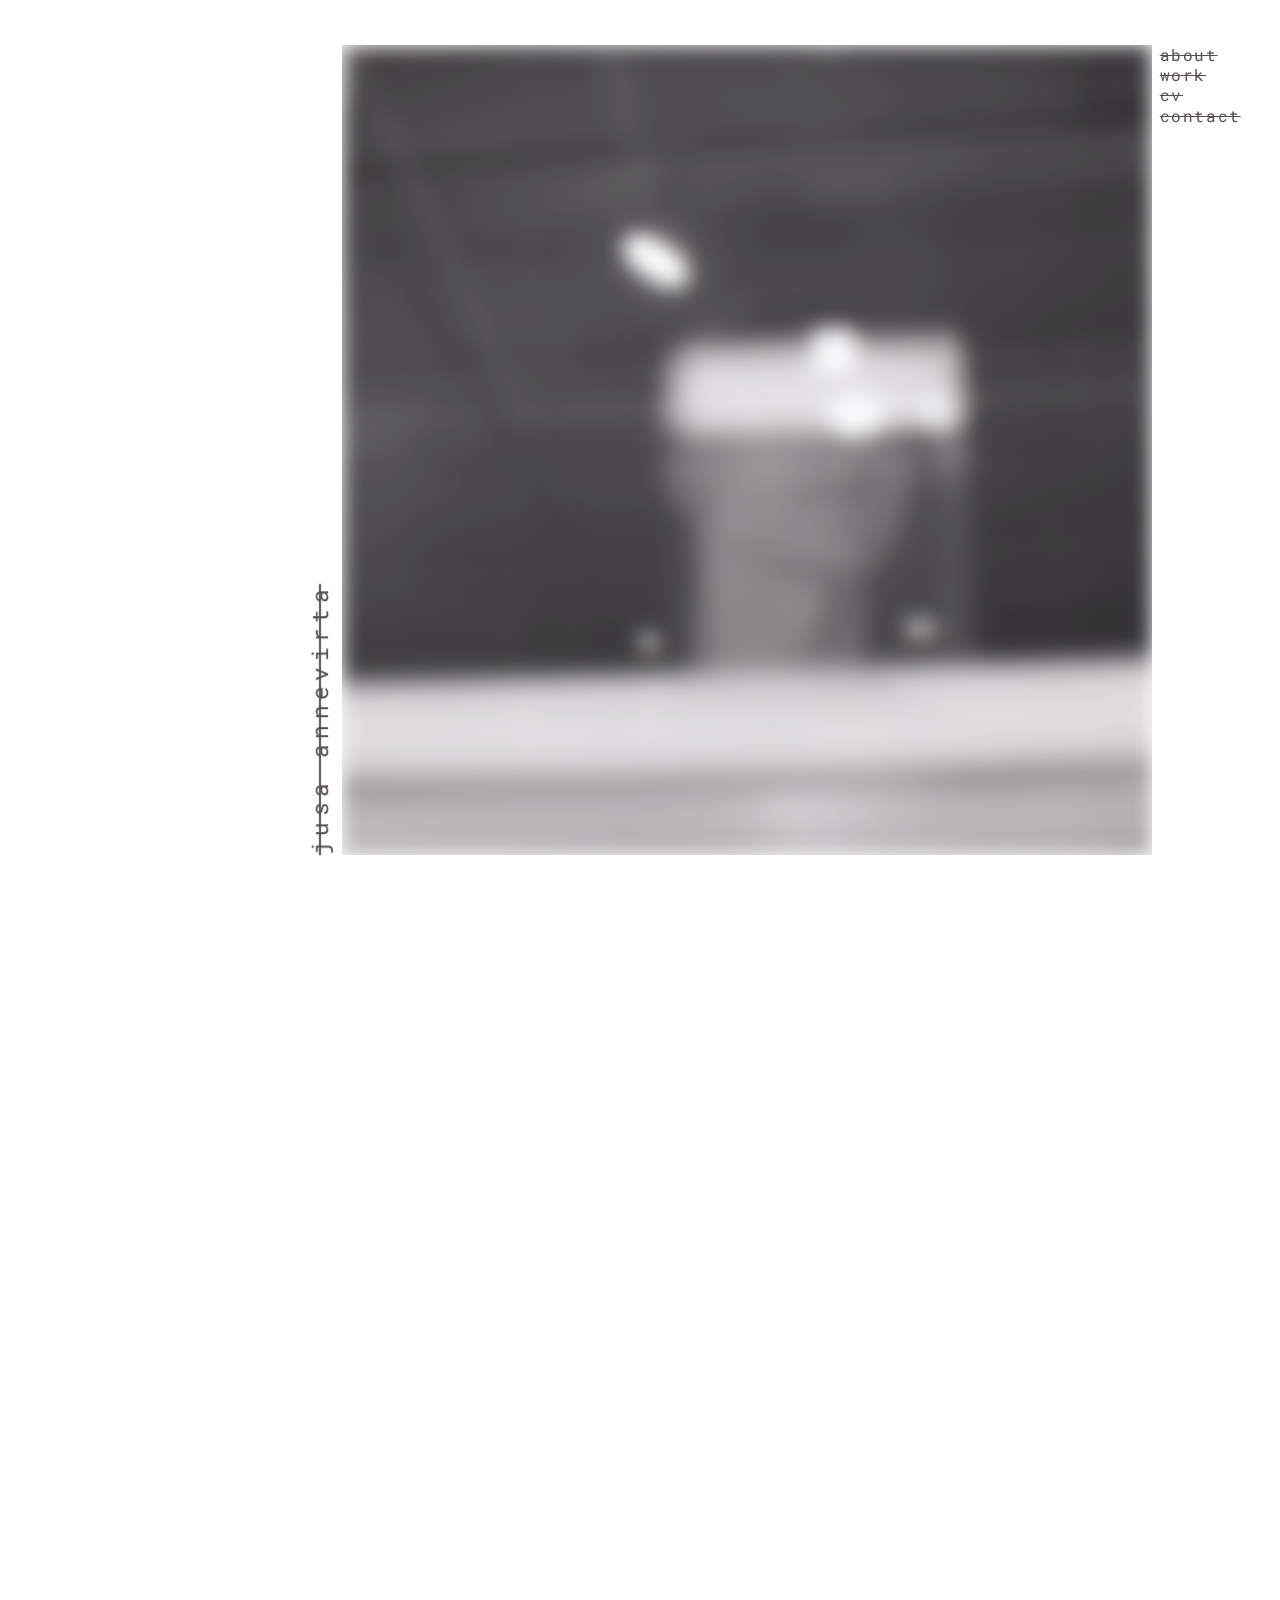
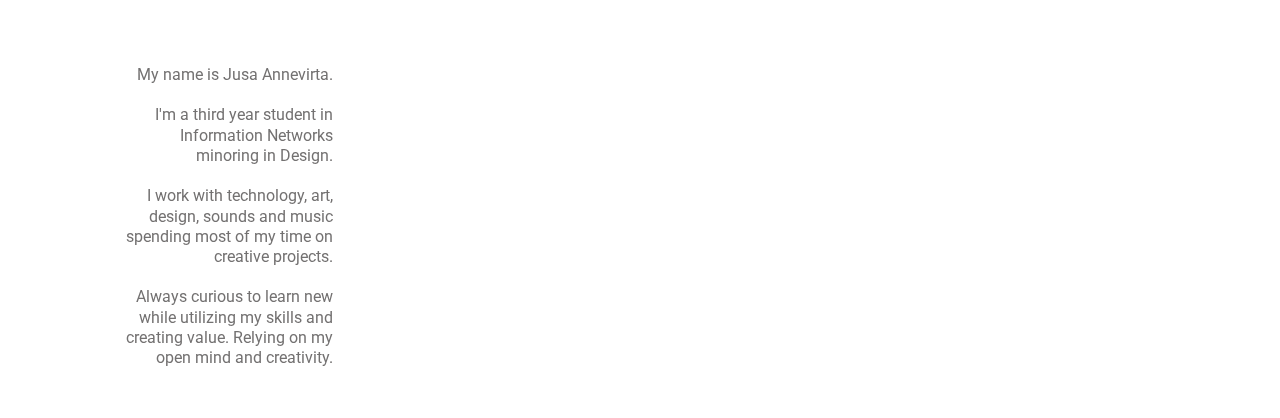
<file: index.html>
<!DOCTYPE html>
<html>

<head>
  <title>jusa annevirta</title>
  <meta name="description" content="Portfolio – Jusa Annevirta" />
  <meta property="og:title" content="Portfolio – Jusa Annevirta" />
  <meta property="og:url" content="http://www.jusaannevirta.com" />
  <meta property="og:type" content="website" />
  <meta property="og:description" content="Portfolio – Jusa Annevirta" />
  <meta property=”og:image” content=”http://www.jusaannevirta.com/images/portrait.png” />
  <link rel=" icon" type="image/png" href="images/favicon.ico" />
  <link rel="stylesheet" type="text/css" href="styles/normalize.css" />
  <link rel="stylesheet" type="text/css" href="styles/styles.css" />
  <link href="https://fonts.googleapis.com/css?family=Roboto:regular&display=swap" rel="stylesheet">
  <link href="https://fonts.googleapis.com/css?family=Roboto+Mono:regular&display=swap" rel="stylesheet">
  <meta charset="utf-8" />
  <meta name="viewport" content="width=device-width, initial-scale=1">
  <script src="https://ajax.googleapis.com/ajax/libs/jquery/2.2.2/jquery.min.js"></script>
  <script src="scripts/index-script.js" type="text/javascript"></script>
  <script>
    window.dataLayer = window.dataLayer || [];

    function gtag() {
      dataLayer.push(arguments);
    }
    gtag('js', new Date());
    gtag('config', 'G-DN64KQDXKZ');
  </script>
</head>

<body>
  <div class="frame index">

    <div id="top"></div>
    <div class="main-image-container">
      <div class="main-image-wrapper">
        <img class="main-image" src="images/portrait.png" alt="portrait">
      </div>
    </div>
    <div class="main-header-container">
      <h2 class="main-header">
        <a href="#top">jusa annevirta</a>
      </h2>
    </div>
    <div class="nav-container">
      <nav class="nav">
        <ul style="list-style-type:none">
          <li class="toggle about"><a href="#about">about</a></li>
          <li class="toggle"><a href="work.html">work</a></li>
          <li class="toggle"><a href="cv.html">cv</a></li>
          <li class="toggle"><a href="contact.html">contact</a></li>
        </ul>
      </nav>
    </div>
    <section class="intro" id="about">
      <p>
        My name is Jusa Annevirta. <br><br>
        I'm a third year student in Information Networks minoring in Design.<br><br>
        I work with technology, art, design, sounds and music spending most of my time on creative projects.<br><br>
        Always curious to learn new while utilizing my skills and creating value. Relying on my open mind and
        creativity.
      </p>
    </section>



  </div>
</body>

</html>
</file>
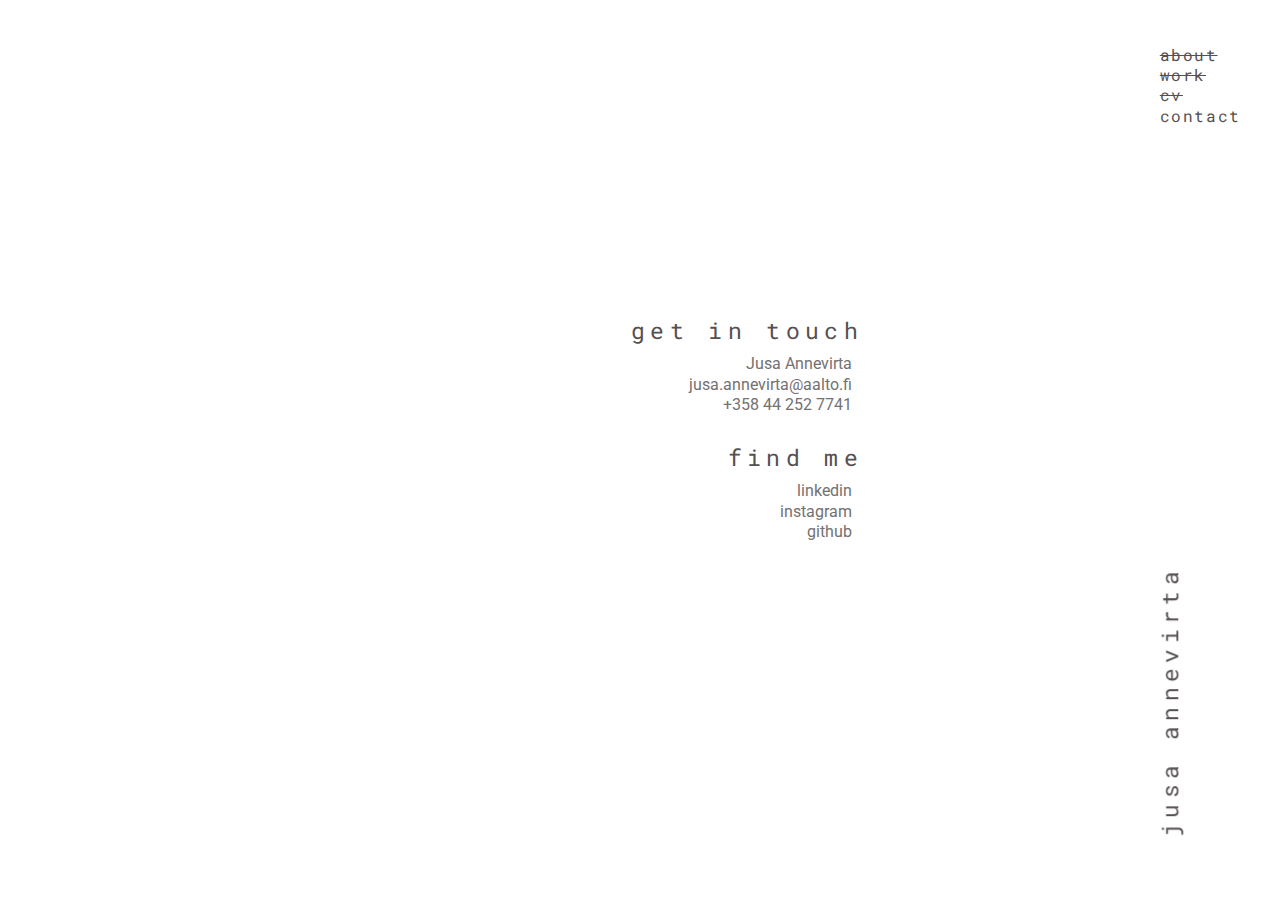
<file: contact.html>
<!DOCTYPE html>
<html>

<head>
  <title>contact – jusa annevirta</title>
  <meta name="description" content="Contact – Jusa Annevirta" />
  <link rel="icon" type="image/png" href="images/favicon.ico" />
  <link rel="stylesheet" type="text/css" href="styles/normalize.css" />
  <link rel="stylesheet" type="text/css" href="styles/styles.css" />
  <link href="https://fonts.googleapis.com/css?family=Roboto:regular&display=swap" rel="stylesheet">
  <link href="https://fonts.googleapis.com/css?family=Roboto+Mono:regular&display=swap" rel="stylesheet">
  <meta charset="utf-8" />
  <meta name="viewport" content="width=device-width, initial-scale=1">
  <script>
    window.dataLayer = window.dataLayer || [];

    function gtag() {
      dataLayer.push(arguments);
    }
    gtag('js', new Date());
    gtag('config', 'G-DN64KQDXKZ');
  </script>
</head>

<body>
  <div class="frame">

    <div class="nav-container">
      <nav class="nav">
        <ul style="list-style-type:none">
          <li class="toggle"><a href="index.html#about">about</a></li>
          <li class="toggle"><a href="work.html">work</a></li>
          <li class="toggle"><a href="cv.html">cv</a></li>
          <li class="toggle"><a class="current" href="contact.html">contact</a></li>
        </ul>
      </nav>
    </div>

    <div class="side-header-container" id="hide">
      <div>
        <h2 class="side-header">
          <a class="current" href="index.html">jusa annevirta</a>
        </h2>
      </div>
    </div>

    <div class="contact-container">
      <div class="contact-content">
        <div class="contact">
          <h2>get in touch</h2>
          <div class="get-in-touch">
            <p class="body">Jusa Annevirta</p>
            <a class="body current" href="mailto:jusa.annevirta@aalto.fi">jusa.annevirta@aalto.fi</a>
            <p class="body">+358 44 252 7741</p>
          </div>
        </div>
        <div class="contact">
          <h2>find me</h2>
          <div class="find-me">
            <a class="body current" href="https://www.linkedin.com/in/annevirtajusa/">linkedin</a><br />
            <a class="body current" href="https://www.instagram.com/jusa.a/">instagram</a><br />
            <a class="body current" href="https://github.com/jusa-a">github</a>
          </div>
        </div>
      </div>
    </div>

  </div>
</body>

</html>
</file>
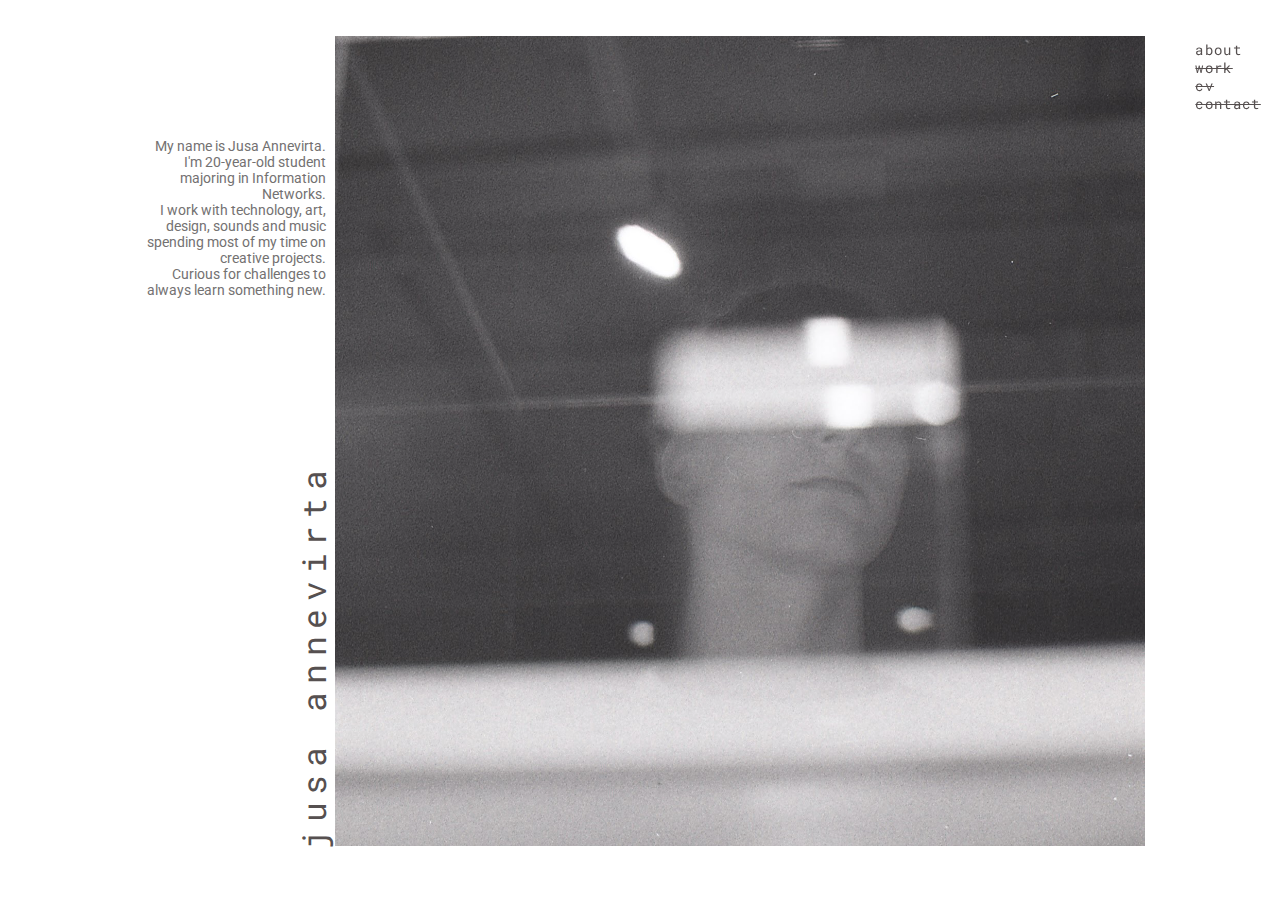
<file: src/about.html>
<!DOCTYPE html>
<html>
  <head>
    <title>portfolio_jusa</title>
    <link rel="stylesheet" type="text/css" href="styles.css" />
    <link href="https://fonts.googleapis.com/css?family=Roboto:regular|Roboto+Mono:regular&display=swap" rel="stylesheet">
    <meta name="viewport" content="width=device-width, initial-scale=1">
    <script> </script>
  </head>
  <body>
    <div class="frame">

      <div class="main-header-container">
        <div>
          <h2 class="main-header">
            <a class="current" href="index.html">jusa annevirta</a>
          </h2>
        </div>
      </div>
      <div class="main-image-container">
        <img class="main-image" src="images/portrait.png" alt="portrait">
      </div>

      <div class="nav-container">
        <nav class="nav">
          <ul style="list-style-type:none">
            <li class="toggle"><a class="current" href="about.html">about</a></li>
            <li class="toggle"><a href="work.html">work</a></li>
            <li class="toggle"><a href="cv.html">cv</a></li>
            <li class="toggle" ><a href="contact.html">contact</a></li>
          </ul>
        </nav>
      </div>

      <div class="intro">
        <p class="body">
          My name is Jusa Annevirta. <br/>
          I'm 20-year-old student majoring in Information Networks.<br />
          I work with technology, art, design, sounds and music spending most of my time on creative projects.<br />
          Curious for challenges to always learn something new.<br />
        </p>
      </div>

    </div>
  </body>
</html>
</file>
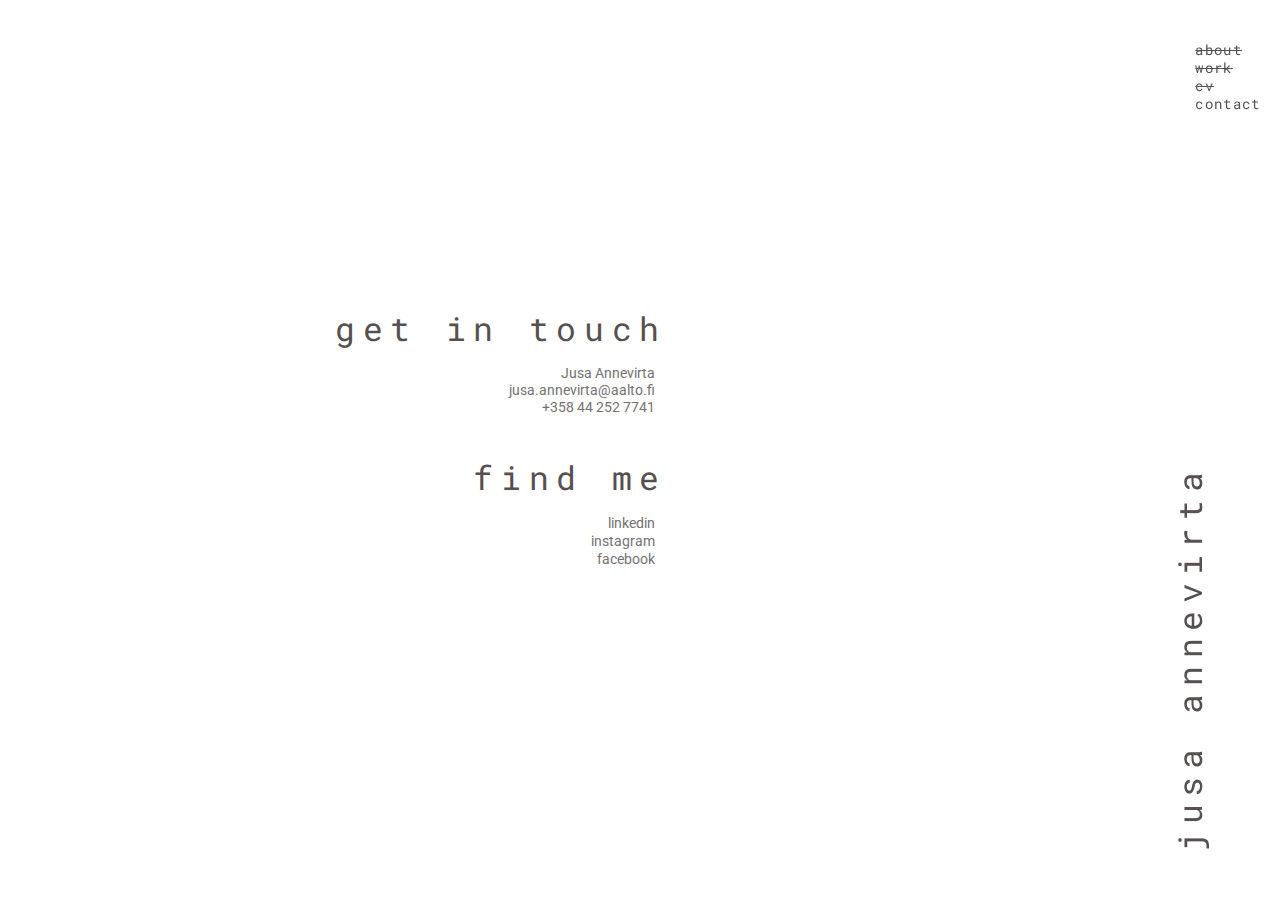
<file: src/contact.html>
<!DOCTYPE html>
<html>
  <head>
    <title>portfolio_jusa</title>
    <link rel="stylesheet" type="text/css" href="styles.css" />
    <link href="https://fonts.googleapis.com/css?family=Roboto:regular|Roboto+Mono:regular&display=swap" rel="stylesheet">
    <meta name="viewport" content="width=device-width, initial-scale=1">
    <script> </script>
  </head>
  <body>
    <div class="frame">

      <div class="nav-container">
        <nav class="nav">
          <ul style="list-style-type:none">
            <li class="toggle"><a href="about.html">about</a></li>
            <li class="toggle"><a href="work.html">work</a></li>
            <li class="toggle"><a href="cv.html">cv</a></li>
            <li class="toggle" ><a class="current" href="contact.html">contact</a></li>
          </ul>
        </nav>
      </div>

      <div class="side-header-container">
        <div>
          <h2 class="side-header">
            <a class="current" href="index.html">jusa annevirta</a>
          </h2>
        </div>
      </div>

      <div class="contact-container">
        <div class="contact-content">
          <div class="contact">
            <h2>get in touch</h2>
            <div class="get-in-touch">
              <p class="body">Jusa Annevirta</p>
              <a class="body current" href = "mailto: jusa.annevirta@aalto.fi">jusa.annevirta@aalto.fi</a>
              <p class="body">+358 44 252 7741</p>
            </div>
          </div>
          <div class="contact">
            <h2>find me</h2>
            <div class="find-me">
                <a class="body current" href="https://www.linkedin.com/in/annevirtajusa/">linkedin</a><br/>
                <a class="body current" href="https://www.instagram.com/jusa.a/">instagram</a><br/>
                <a class="body current" href="https://www.facebook.com/jusa.annevirta/">facebook</a>
            </div>
          </div>
        </div>
      </div>

    </div>
  </body>
</html>
</file>
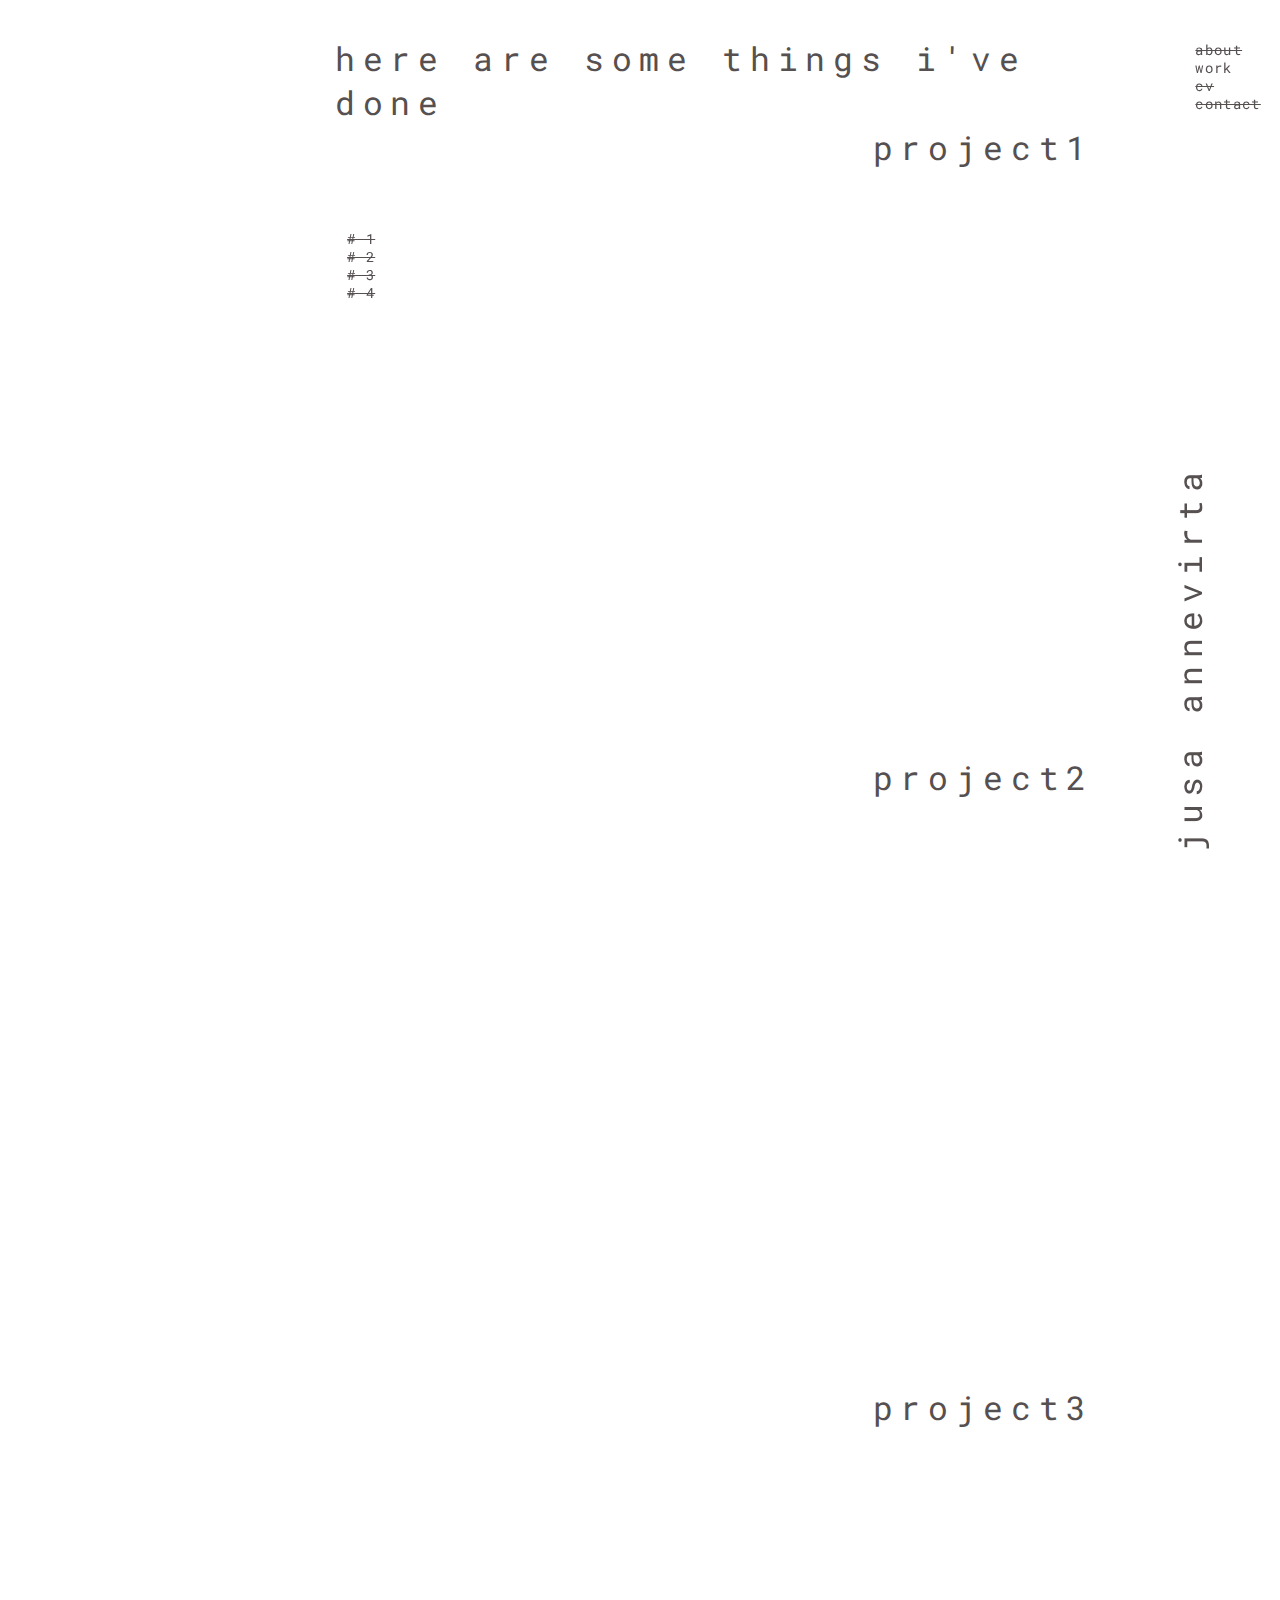
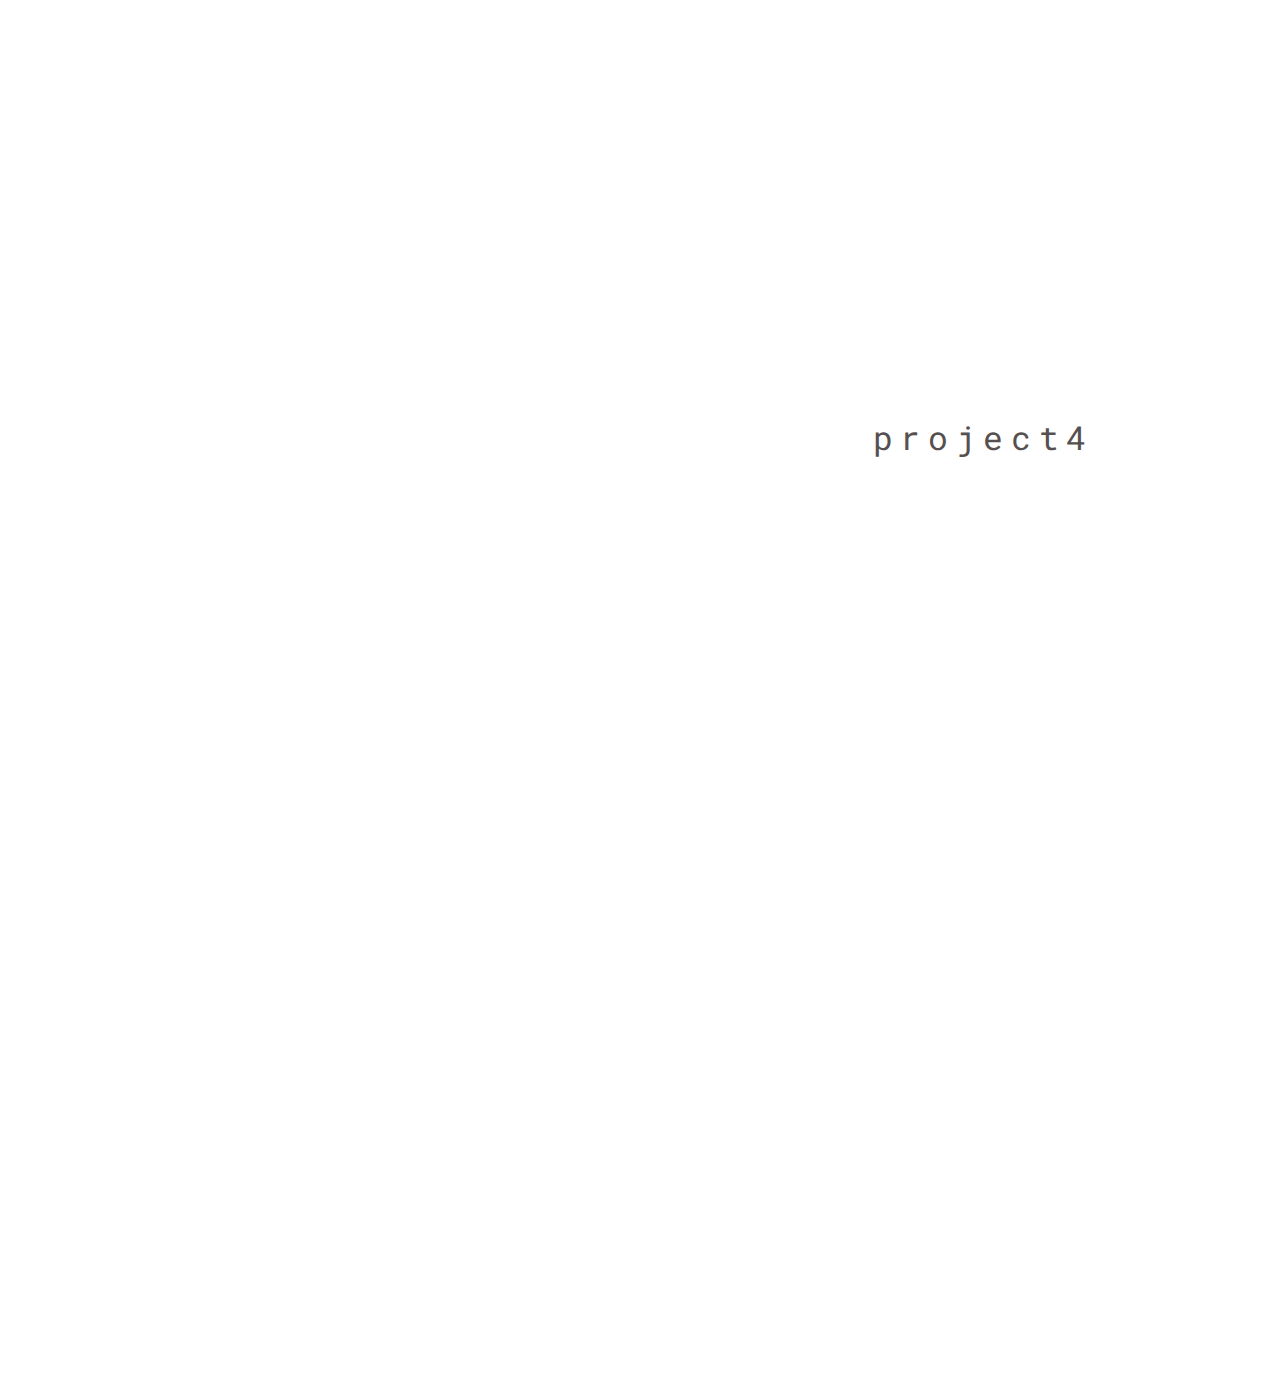
<file: src/work.html>
<!DOCTYPE html>
<html>
  <head>
    <title>portfolio_jusa</title>
    <link rel="stylesheet" type="text/css" href="styles.css" />
    <link href="https://fonts.googleapis.com/css?family=Roboto:regular|Roboto+Mono:regular&display=swap" rel="stylesheet">
    <meta name="viewport" content="width=device-width, initial-scale=1">
    <script src="https://ajax.googleapis.com/ajax/libs/jquery/2.2.2/jquery.min.js"></script>
    <script src="script.js" type="text/javascript"></script>
    <script> </script>
  </head>
  <body>
    <div class="frame">

      <div class="nav-container">
        <nav class="nav">
          <ul style="list-style-type:none">
            <li class="toggle"><a href="about.html">about</a></li>
            <li class="toggle"><a class="current" href="work.html">work</a></li>
            <li class="toggle"><a href="cv.html">cv</a></li>
            <li class="toggle"><a href="contact.html">contact</a></li>
          </ul>
        </nav>
      </div>

      <div class="side-header-container">
        <div>
          <h2 class="side-header">
            <a class="current" href="index.html">jusa annevirta</a>
          </h2>
        </div>
      </div>

      <div class="project-nav-container">
        <nav class="nav" id="project-nav">
          <ul style="list-style-type:none">
            <li class="toggle"><a href="#p1"># 1</a></li>
            <li class="toggle"><a href="#p2"># 2</a></li>
            <li class="toggle"><a href="#p3"># 3</a></li>
            <li class="toggle"><a href="#p4"># 4</a></li>
          </ul>
        </nav>
      </div>

      <div class="project-container">
        <div class="project-header">
          <h2>here are some things i've done</h2>
        </div>
        <div class="project-content">
          <section class="project" id="p1">
            <h2>project1</h2>
          </section>
          <section class="project" id="p2">
            <h2>project2</h2>
          </section>
          <section class="project" id="p3">
            <h2>project3</h2>
          </section>
          <section class="project" id="p4">
            <h2>project4</h2>
          </section>
        </div>
      </div>

    </div>
  </body>
</html>
</file>
<file: styles/styles.css>
* {
    cursor: help;
}

html {
    overflow-y: scroll;
    font-size: calc(12px + (20 - 12) * ((100vw - 300px) / (2500 - 300)));
    line-height: 1.3;
}

html,
body {
    height: 100%;
}

.frame {
    display: grid;
    grid-template-columns: auto 17vw minmax(auto, 90vh) 10vw;
    grid-template-rows: 5vh auto auto 5vh;
}

.index {
    grid-template-rows: 5vh minmax(auto, 90vh) auto 5vh;
}

.main-header-container {
    grid-column: 2 / 3;
    position: -webkit-sticky; /* Safari */
    position: sticky;
    top: 5vh;
    justify-self: end;
    align-self: end;
    writing-mode: tb-rl;
    transform: rotate(-180deg);
}

.main-header {
    white-space: nowrap;
    padding-left: 0.5rem;
}

.intro {
    grid-column: 2 / 3;
    text-align: right;
    padding-right: 0.5rem;
    margin-top: 90vh;
    margin-bottom: 0.5vh;
}

.side-header-container {
    position: fixed;
    right: 7.5vw;
    bottom: 7vh;
    writing-mode: tb-rl;
    transform: rotate(-180deg);
}

.side-header {
    white-space: nowrap;
}

.main-image-container {
    grid-column: 3 / 4;
    z-index: -1;
    position: -webkit-sticky; /* Safari */
    position: sticky;
    top: 5vh;
}

.main-image-wrapper {
    display: flex;
    justify-content: center;
    align-items: center;
    overflow: hidden;
}

.main-image {
    width: 100%;
    max-height: auto;
    opacity: 90%;
    transition: filter 500ms;
    filter: blur(10px);
}

.nav-container {
    grid-column: 4 / 5;
    position: -webkit-sticky; /* Safari */
    position: sticky;
    top: 5vh;
    padding-left: 0.5rem;
}

nav {
    font-family: "Roboto Mono", monospace;
    font-weight: normal;
    letter-spacing: 0.1em;
    z-index: 1;
}

ul {
    margin: 0;
    padding: 0;
}

h1 {
    color: #565050;
}

h2 {
    font-family: "Roboto Mono", monospace;
    font-weight: normal;
    letter-spacing: 0.23em;
    color: #565050;
    margin: 0;
}

p,
.body {
    font-family: "Roboto", sans-serif;
    color: #737171;
    font-weight: normal;
    margin: 0;
}

p a,
p a:visited {
    text-decoration: underline;
    color: #1eaedb;
}

a,
a:visited {
    text-decoration: line-through;
    color: #565050;
    text-align: left;
    transition: 0.2s;
}

a:hover {
    text-decoration: none;
    opacity: 50%;
}

a.current,
li.active a {
    text-decoration: none;
}

.project-nav-container {
    position: -webkit-sticky; /* Safari */
    position: sticky;
    top: 20vh;
    grid-column: 2 / 3;
    text-align: right;
    padding-right: 1em;
    direction: rtl;
    white-space: nowrap;
}

.projects-container {
    display: flex;
    flex-direction: column;
    grid-column: 3 / 4;
    grid-row: 2 / 3;
    width: 100%;
}

.projects-main-header {
    padding-bottom: 3em;
}

.projects {
    width: 95%;
}

.project {
    padding-top: 2em;
    padding-bottom: 9em;
}

.project h2 {
    padding-top: 1em;
    padding-bottom: 0.5em;
}

.project-content {
    width: 95%;
    display: flex;
    flex-direction: column;
}

.project-content p {
    text-align: justify;
    width: 65%;
}

.project .image-container {
    display: flex;
    justify-content: flex-end;
}

.project .link {
    align-self: flex-end;
    padding-right: 3rem;
    padding-left: 1rem;
    padding-bottom: 0.2rem;
}

.project img {
    max-width: 63%;
    width: auto;
    height: auto;
}

.project a,
.project a:visited {
    font-family: "Roboto", sans-serif;
    color: #1eaedb;
    text-decoration: underline;
}

.project .right {
    align-self: flex-end;
    text-align: right;
}

.project .left {
    align-self: flex-start;
    text-align: left;
}

section {
    margin: 1px;
}

.active {
    text-decoration: none;
}

.cv-container {
    grid-column: 3 / 4;
    grid-row: 2 / 3;
    width: 100%;
}

.cv-svg {
    width: 100%;
}

.contact-container {
    grid-column: 3 / 4;
    grid-row: 2 / 3;
    height: 90vh;
    width: 100%;
    display: flex;
    align-content: center;
    justify-content: flex-start;
    text-align: right;
}

.contact-container h2 {
    padding-bottom: 1vh;
}

.contact-content {
    padding-top: 30vh;
    margin: 0 auto;
}

.contact {
    padding-bottom: 3vh;
}

.contact a:visited {
    color: #737171;
}

.contact a:hover {
    opacity: 50%;
}

.find-me,
.get-in-touch {
    padding-right: 0.7em;
}

@media screen and (max-aspect-ratio: 16/13) {
    .frame {
        grid-template-columns: auto 17vw minmax(auto, 80vh) 10vw;
    }

    .index {
        grid-template-rows: 5vh minmax(auto, 80vh) auto 15vh;
    }
}

@media screen and (max-aspect-ratio: 15/14) {
    .frame {
        grid-template-columns: auto 17vw minmax(auto, 70vh) 10vw;
    }

    .index {
        grid-template-rows: 5vh minmax(auto, 70vh) auto 25vh;
    }
}

@media screen and (max-aspect-ratio: 15/16), (max-width: 800px) {
    .frame {
        grid-template-columns: auto 6vw minmax(auto, 60vh) 10vw;
    }

    .index {
        grid-template-rows: 5vh minmax(auto, 60vh) auto 10vh;
    }

    .intro {
        max-width: 50%;
        margin-top: 120%;
        grid-column: 3 / 4;
        grid-row: 3 / 4;
        justify-self: end;
        padding: 0;
        margin-bottom: 0;
    }

    .project-nav-container {
        top: 0vh;
        direction: ltr;
        height: 100vh;
        overflow-y: scroll;
        scrollbar-width: none; /* Firefox */
        -ms-overflow-style: none; /* Internet Explorer 10+ */
    }

    .project-nav-container::-webkit-scrollbar {
        width: 0;
        height: 0;
    }

    #project-nav {
        padding-right: 1rem;
        margin-top: 16vh;
        margin-bottom: 5vh;
    }

    .project-nav-container li {
        writing-mode: tb-rl;
        transform: rotate(-180deg);
        text-align: center;
        margin-top: 5vh;
    }
}

@media screen and (max-width: 800px) {
    .project .image-container {
        flex-direction: column-reverse;
        align-items: center;
    }

    .project .link {
        align-self: flex-start;
        padding-top: 1rem;
    }

    .project img {
        max-width: 90%;
        float: none;
        display: block;
        margin-left: auto;
        margin-right: auto;
    }
}

@media screen and (max-width: 640px) {
    .frame {
        grid-template-columns: auto 7vw 87vw 6vw;
        grid-template-rows: 15vh auto auto 5vh;
    }

    .index {
        grid-template-rows: 25vh 87vw auto 5vh;
    }

    .main-header-container {
        margin-top: 30vh;
        top: 15vh;
    }

    .main-image-container {
        margin-top: 25vh;
        top: 15vh;
    }

    .nav-container {
        top: 15vh;
    }

    .nav-container li {
        writing-mode: tb-rl;
        transform: rotate(-180deg);
        text-align: center;
        margin-bottom: 10vh;
        padding-left: 0rem;
    }

    .intro {
        max-width: 80%;
    }

    #hide {
        display: none;
    }

    .project-nav-container {
        padding-left: 1vw;
        direction: ltr;
    }

    .projects-container {
        align-items: center;
    }

    .project-content {
        width: 100%;
    }

    .project p {
        width: 95%;
    }

    .contact-content {
        padding-top: 20vh;
    }
}
</file>
<file: src/styles.css>
* {
   cursor: help;
}

html {
  overflow-y: scroll;
}

body {
  margin: 0;
}

.frame {
  display: grid;
  grid-template-columns: auto 5vw 90vh 135px;
  grid-template-rows: 4vh auto 4vh;
}

.main-header-container {
  grid-column: 2 / 3;
  grid-row: -3;
  position: relative;
  display: flex;
  justify-content: flex-end;
}

.main-header {
  white-space: nowrap;
  margin: 0;
  transform: rotate(-90deg);
  transform-origin: 0 100%;
  position: absolute;
  bottom: 0;
}

.side-header-container {
  position: fixed;
  right: 3vh;
  bottom: 7vh;
  display: flex;
}

.side-header {
  white-space: nowrap;
  margin: 0;
  transform: rotate(-90deg);
  transform-origin: 0 100%;
  position: absolute;
  bottom: -15px;
  padding-bottom: 42px;
}

.main-image-container {
  grid-column: 3 / 4;
  grid-row: 2 / 3;
}

.main-image {
  max-width: 100%;
  height: auto;
  opacity: 90%;
}

.nav-container {
  position: fixed;
  right: 1.5vw;
  top: 4.5vh;
}

.nav {
  font-family: 'Roboto Mono', monospace;
  font-weight: normal;
  font-size: 1.5vh;
  letter-spacing: 0.1em;
}

ul {
  margin: 0;
  padding: 0;
}

h1 {
  font-size: 3em;
  color: #565050;
}

h2 {
  font-family: 'Roboto Mono', monospace;
  font-weight: normal;
  font-size: 3.7vh;
  letter-spacing: 0.23em;
  color: #565050;
  margin: 0;
}

.body {
  font-family: 'Roboto', sans-serif;
  color: #737171;
  font-weight: normal;
  font-size: 1.5vh;
  margin: 0;
}

a, a:visited {
  text-decoration: line-through;
  color: #565050;
  text-align: left;
  transition: 0.2s;
}

a:hover {
  text-decoration: none;
  opacity: 50%;
  //color: #737171;
  //background: blue;
}

a.current, li.active a{
  text-decoration: none;
}

.intro {
  max-width: 15vw;
  grid-column: 1 / 3;
  grid-row: 2 / 3;
  justify-self: end;
  text-align: right;
  padding-right: 0.7vw;
  padding-top: 8vw;
}

.project-nav-container {
  position: fixed;
  right: calc(92vh + 6vw);
  top: 18vw;
  text-align: right;

}

.project-container {
  grid-column: 3 / 4;
  grid-row: 2 / 3;
  width: 90vh;
}

.project-content {
  display: grid;
  grid-template-rows: 70vh 70vh 70vh 100vh 3vh;
}

.project h2 {
  text-align: right;
  padding-right: 50px;
}

section {
  margin: 1px;
  //background: red;
}

.active {
  text-decoration: none;
}

.cv-container {
  grid-column: 3 / 4;
  grid-row: 2 / 3;
  display: grid;
  grid-template-columns: 34% auto 30% auto;
  grid-template-rows: 27vh auto;
  position: relative;
}

.cv {
  grid-column: 1 / 4;
  grid-row: 1 / 3;
}

.cv-image {
  grid-column: 1 / 2;
  grid-row: 2;
  z-index: 1;
}

.contact-container {
  grid-column: 3 / 4;
  grid-row: 2 / 3;
  height: 90vh;
  width: 90vh;
  display: flex;
  align-content: center;
  justify-content: flex-start;
  text-align: right;
}

.contact-container h2 {
  padding-bottom: 15px;
}

.contact-content {
  padding-top: 30vh;
}

.contact {
  padding-bottom: 40px;
}

.contact a:visited {
  color: #737171;
}

.contact a:hover {
  opacity: 50%;
}

.find-me, .get-in-touch {
  padding-right: 12px;
}

@media screen and (max-width: 481px) {

  body {
    background: pink;
  }

}
</file>
